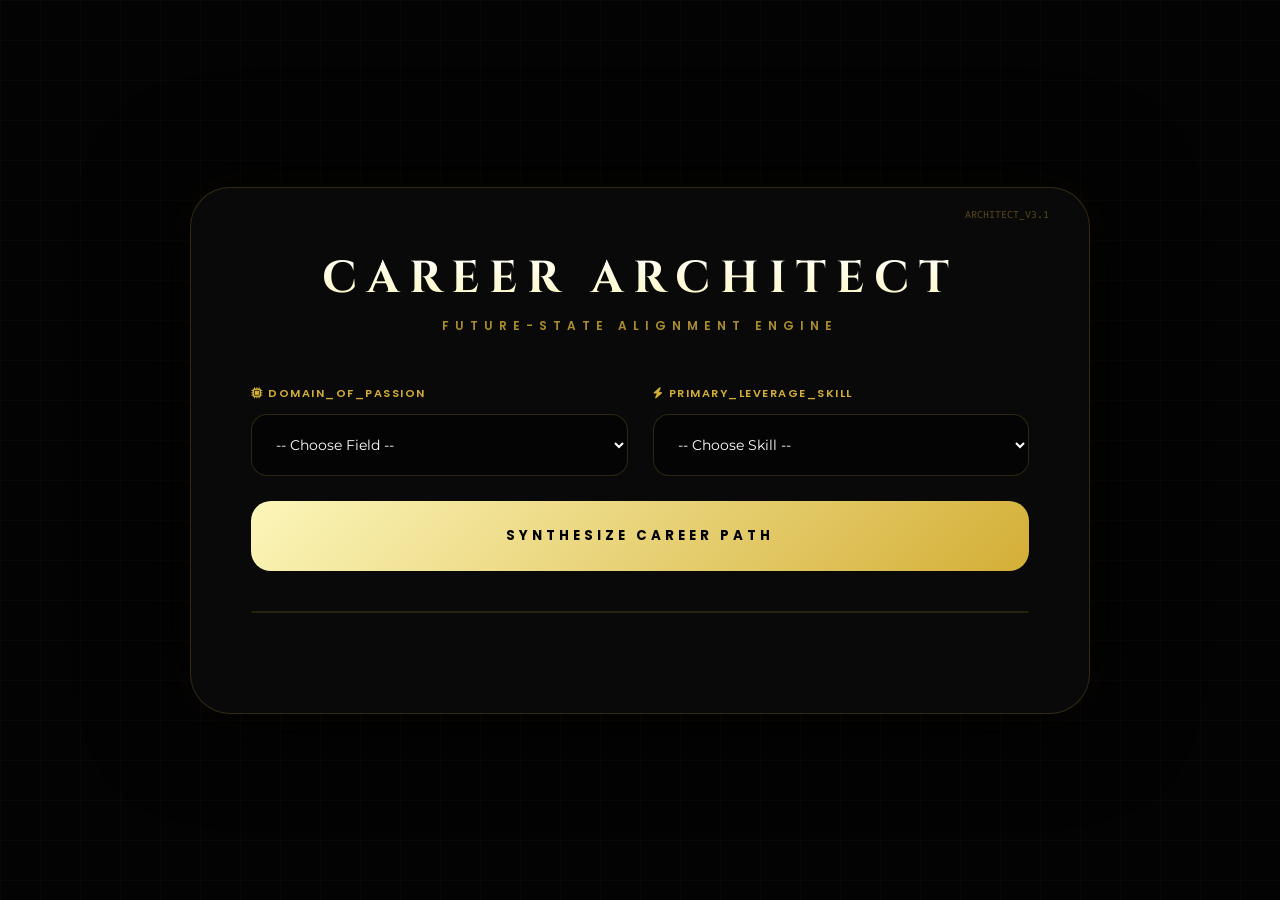
<file: templates/career.html>
<!DOCTYPE html>
<html lang="en">
<head>
<meta charset="UTF-8">
<meta name="viewport" content="width=device-width, initial-scale=1.0">

<title>Career Architect | Aether Sovereign</title>

<link href="https://fonts.googleapis.com/css2?family=Cinzel:wght@700&family=Montserrat:wght@300;400;600&family=Poppins:wght@400;600;700&family=Fira+Code:wght@400&display=swap" rel="stylesheet">

<link rel="stylesheet" href="https://cdnjs.cloudflare.com/ajax/libs/font-awesome/6.4.0/css/all.min.css">

<style>

:root{
--gold:#d4af37;
--gold-bright:#fcf6ba;
--bg-dark:#030303;
--glass:rgba(10,10,10,0.9);
--border:rgba(212,175,55,0.2);
--accent-cyan:#00f2ff;
}

*{margin:0;padding:0;box-sizing:border-box;}

body{
background:var(--bg-dark);
color:#fff;
font-family:'Montserrat',sans-serif;
display:flex;
justify-content:center;
align-items:center;
min-height:100vh;
padding:40px;

background-image:
linear-gradient(rgba(212,175,55,0.03) 1px,transparent 1px),
linear-gradient(90deg,rgba(212,175,55,0.03) 1px,transparent 1px);

background-size:40px 40px;
}

.container{
max-width:900px;
width:100%;
background:var(--glass);
backdrop-filter:blur(50px);
border-radius:40px;
padding:60px;
border:1px solid var(--border);
box-shadow:0 0 100px rgba(0,0,0,1),0 0 40px rgba(212,175,55,0.05);
position:relative;
overflow:hidden;
}

.container::before{
content:"ARCHITECT_V3.1";
position:absolute;
top:20px;
right:40px;
font-family:'Fira Code';
font-size:10px;
color:var(--gold);
opacity:0.4;
}

h2{
font-family:'Cinzel',serif;
font-size:2.8rem;
text-align:center;
background:linear-gradient(to bottom,#fff,var(--gold-bright));
-webkit-background-clip:text;
-webkit-text-fill-color:transparent;
letter-spacing:10px;
margin-bottom:8px;
text-transform:uppercase;
}

.subtitle{
text-align:center;
font-size:0.75rem;
color:var(--gold);
margin-bottom:50px;
text-transform:uppercase;
letter-spacing:6px;
font-family:'Poppins',sans-serif;
font-weight:600;
opacity:0.8;
}

.form-deck{
display:grid;
grid-template-columns:1fr 1fr;
gap:25px;
margin-bottom:40px;
}

.input-group{position:relative;}

label{
display:block;
font-family:'Poppins',sans-serif;
font-size:0.7rem;
color:var(--gold);
margin-bottom:12px;
letter-spacing:1.5px;
font-weight:600;
}

select,input[type="text"]{
width:100%;
padding:20px;
border-radius:16px;
border:1px solid var(--border);
background:rgba(0,0,0,0.5);
color:#fff;
font-size:14px;
outline:none;
transition:0.4s;
font-family:'Montserrat',sans-serif;
}

select:focus,input:focus{
border-color:var(--gold);
background:#000;
box-shadow:0 0 25px rgba(212,175,55,0.1);
}

.custom-input{
display:none;
margin-top:10px;
border-style:dashed;
}

.btn-architect{
grid-column:span 2;
padding:25px;
border-radius:20px;
border:none;
cursor:pointer;
font-family:'Poppins',sans-serif;
font-weight:700;
letter-spacing:4px;
color:#000;
background:linear-gradient(135deg,var(--gold-bright),var(--gold));
transition:0.5s;
text-transform:uppercase;
}

.btn-architect:hover{
transform:translateY(-5px);
box-shadow:0 20px 50px rgba(212,175,55,0.3);
}

.visual-context{
margin:20px 0 40px 0;
text-align:center;
opacity:0.7;
border-radius:20px;
overflow:hidden;
border:1px solid var(--border);
}

#careerResults{
display:none;
margin-top:50px;
border-top:1px solid var(--border);
padding-top:50px;
}

.matrix-grid{
display:grid;
grid-template-columns:1fr 1.5fr;
gap:40px;
margin-bottom:40px;
}

.stat-card{
background:rgba(255,255,255,0.02);
padding:25px;
border-radius:24px;
border:1px solid var(--border);
}

.stat-bar{margin-bottom:25px;}

.stat-meta{
display:flex;
justify-content:space-between;
font-size:10px;
font-family:'Poppins',sans-serif;
font-weight:700;
color:var(--gold);
margin-bottom:10px;
letter-spacing:1px;
}

.bar-bg{height:2px;background:rgba(255,255,255,0.05);}

.bar-fill{
height:100%;
background:var(--gold);
width:0%;
transition:width 1.5s ease-out;
box-shadow:0 0 10px var(--gold);
}

.roadmap-terminal{
background:#000;
border:1px solid var(--border);
border-radius:24px;
padding:35px;
font-family:'Montserrat',sans-serif;
font-size:14px;
line-height:1.8;
color:#ccc;
min-height:200px;
}

.terminal-line{
margin-bottom:15px;
display:flex;
gap:15px;
}

.terminal-bullet{
color:var(--gold);
font-family:'Fira Code';
}

.final-verdict{
text-align:center;
padding:50px;
border-radius:30px;
background:radial-gradient(circle at center,rgba(212,175,55,0.1),transparent);
border:1px solid var(--gold);
margin-top:40px;
}

.verdict-label{
font-family:'Poppins',sans-serif;
font-weight:600;
font-size:10px;
letter-spacing:5px;
color:var(--gold);
margin-bottom:20px;
display:block;
}

#finalPath{
font-family:'Cinzel',serif;
font-size:1.8rem;
color:#fff;
text-shadow:0 0 20px rgba(212,175,55,0.3);
}

.cursor{
display:inline-block;
width:10px;
height:18px;
background:var(--gold);
animation:blink 1s infinite;
margin-left:5px;
vertical-align:middle;
}

@keyframes blink{
50%{opacity:0;}
}

@media(max-width:768px){
.form-deck,.matrix-grid{grid-template-columns:1fr;}
.btn-architect{grid-column:span 1;}
}

</style>
</head>

<body>

<div class="container">

<h2>Career Architect</h2>
<p class="subtitle">Future-State Alignment Engine</p>

<form id="careerForm">

<div class="form-deck">

<div class="input-group">
<label><i class="fas fa-microchip"></i> DOMAIN_OF_PASSION</label>

<select id="interestSelect">

<option value="">-- Choose Field --</option>
<option value="Artificial Intelligence">Artificial Intelligence</option>
<option value="Cybersecurity">Cybersecurity</option>
<option value="Fintech">Fintech & DeFi</option>
<option value="Space Exploration">Aero-Space Engineering</option>
<option value="Bio-Hacking">Biotechnology</option>
<option value="Other">CUSTOM_ENTRY</option>

</select>

<input type="text" id="interestInput" class="custom-input" placeholder="Specify Domain...">

</div>

<div class="input-group">

<label><i class="fas fa-bolt"></i> PRIMARY_LEVERAGE_SKILL</label>

<select id="skillsSelect">

<option value="">-- Choose Skill --</option>
<option value="Software Architecture">Software Architecture</option>
<option value="Strategic Leadership">Strategic Leadership</option>
<option value="Creative Design">Creative Design</option>
<option value="Data Sovereignty">Data Science</option>
<option value="Operational Scaling">Operational Scaling</option>
<option value="Other">CUSTOM_ENTRY</option>

</select>

<input type="text" id="skillsInput" class="custom-input" placeholder="Specify Expertise...">

</div>

<button type="submit" class="btn-architect">
Synthesize Career Path
</button>

</div>
</form>

<div class="visual-context"></div>

<div id="careerResults">

<div class="matrix-grid">

<div class="stat-card">

<div class="stat-bar">
<div class="stat-meta"><span>MARKET_DEMAND</span><span id="p1">0%</span></div>
<div class="bar-bg"><div id="b1" class="bar-fill"></div></div>
</div>

<div class="stat-bar">
<div class="stat-meta"><span>SCALABILITY</span><span id="p2">0%</span></div>
<div class="bar-bg"><div id="b2" class="bar-fill"></div></div>
</div>

<div class="stat-bar">
<div class="stat-meta"><span>REDUNDANCY_RISK</span><span id="p3">0%</span></div>
<div class="bar-bg"><div id="b3" class="bar-fill"></div></div>
</div>

</div>

<div id="roadmapBox" class="roadmap-terminal"></div>

</div>

<div class="final-verdict">

<span class="verdict-label">THE_SYNTHESIZED_DESTINY</span>

<div id="finalPath"></div>

</div>

</div>

</div>

<script>

const form=document.getElementById("careerForm");
const results=document.getElementById("careerResults");
const roadmap=document.getElementById("roadmapBox");
const finalPath=document.getElementById("finalPath");

function setupDropdown(selectId,inputId){

const select=document.getElementById(selectId);
const input=document.getElementById(inputId);

select.addEventListener("change",()=>{

if(select.value==="Other"){
input.style.display="block";
input.focus();
}

else{
input.style.display="none";
input.value="";
}

});

}

setupDropdown("interestSelect","interestInput");
setupDropdown("skillsSelect","skillsInput");

function getValue(selectId,inputId){

const sel=document.getElementById(selectId);
const inp=document.getElementById(inputId);

return sel.value==="Other"?inp.value.trim():sel.value;

}

form.addEventListener("submit",async(e)=>{

e.preventDefault();

const interest=getValue("interestSelect","interestInput");
const skills=getValue("skillsSelect","skillsInput");

if(!interest||!skills)return;

results.style.display="block";
roadmap.innerHTML="";
finalPath.innerHTML="";

animateStat('b1','p1',92);
animateStat('b2','p2',88);
animateStat('b3','p3',12);

try{

const response=await fetch("/career_api",{

method:"POST",

headers:{
"Content-Type":"application/json"
},

body:JSON.stringify({
interest:interest,
skills:skills
})

});

const data=await response.json();

const aiText=data.reply||"⚠️ AI failed.";

const lines=aiText.split("\n");

for(let line of lines){

if(line.trim()!==""){
await typeTerminal(line,roadmap);
}

}

finalPath.innerHTML=
`🚀 ${interest} Specialist <span class="cursor"></span>`;

}

catch(error){

await typeTerminal("⚠️ AI engine failed.",roadmap);

}

});

function animateStat(barId,textId,target){

document.getElementById(barId).style.width=target+"%";

let curr=0;

const interval=setInterval(()=>{

if(curr>=target)clearInterval(interval);

document.getElementById(textId).innerText=curr+"%";

curr++;

},20);

}

function typeTerminal(text,container){

return new Promise(resolve=>{

const line=document.createElement("div");

line.className="terminal-line";

line.innerHTML=
`<span class="terminal-bullet">◈</span>
<span class="line-text"></span>`;

container.appendChild(line);

const textSpan=line.querySelector(".line-text");

let i=0;

const interval=setInterval(()=>{

textSpan.textContent+=text[i];

i++;

if(i>=text.length){
clearInterval(interval);
resolve();
}

},15);

});

}

</script>

</body>
</html>
</file>
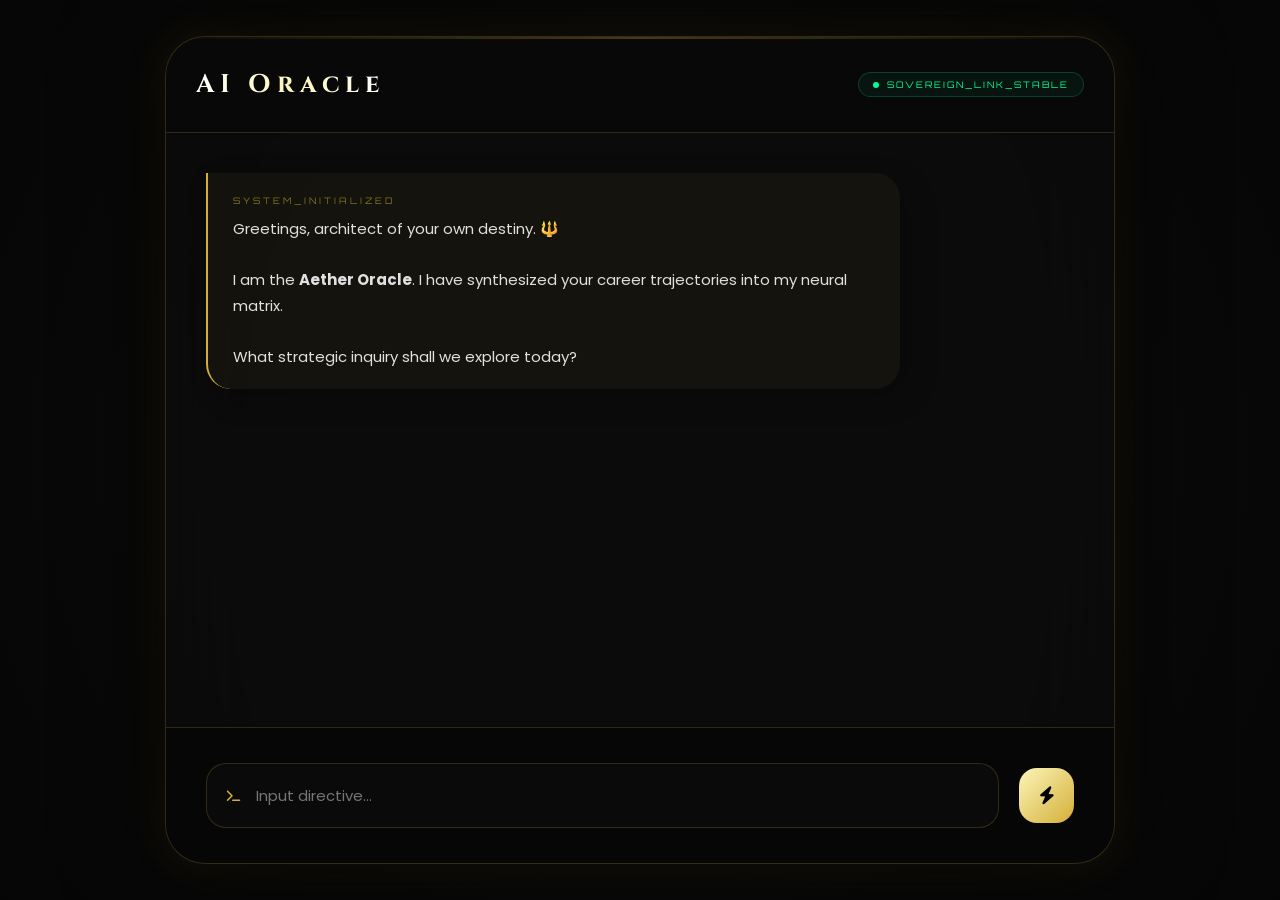
<file: templates/chatbot.html>
<!DOCTYPE html>
<html lang="en">
<head>
<meta charset="UTF-8">
<meta name="viewport" content="width=device-width, initial-scale=1.0">
<title>AI Oracle | Aether Sovereign</title>
<link href="https://fonts.googleapis.com/css2?family=Cinzel:wght@700&family=Poppins:wght@300;400;600&family=Orbitron:wght@400;700&family=Fira+Code:wght@400&display=swap" rel="stylesheet">
<link rel="stylesheet" href="https://cdnjs.cloudflare.com/ajax/libs/font-awesome/6.4.0/css/all.min.css">
<style>
:root {
    --gold: #d4af37;
    --gold-bright: #fcf6ba;
    --bg-dark: #050505;
    --glass: rgba(12, 12, 12, 0.9);
    --border: rgba(212, 175, 55, 0.2);
    --ai-bubble: rgba(212, 175, 55, 0.05);
    --user-bubble: rgba(255, 255, 255, 0.03);
    --accent-glow: rgba(212, 175, 55, 0.15);
}
* { margin: 0; padding: 0; box-sizing: border-box; }
body {
    background: var(--bg-dark);
    color: #fff;
    font-family: 'Poppins', sans-serif;
    display: flex;
    justify-content: center;
    align-items: center;
    height: 100vh;
    overflow: hidden;
    background-image: 
        radial-gradient(circle at 50% 50%, #111 0%, #050505 100%),
        linear-gradient(rgba(212, 175, 55, 0.01) 1px, transparent 1px),
        linear-gradient(90deg, rgba(212, 175, 55, 0.01) 1px, transparent 1px);
    background-size: 100% 100%, 40px 40px, 40px 40px;
}
.container {
    width: 100%;
    max-width: 950px;
    height: 92vh;
    background: var(--glass);
    backdrop-filter: blur(50px);
    border-radius: 40px;
    border: 1px solid var(--border);
    display: flex;
    flex-direction: column;
    box-shadow: 0 0 100px rgba(0,0,0,1), 0 0 40px var(--accent-glow);
    position: relative;
    overflow: hidden;
}
.container::after {
    content: "";
    position: absolute;
    top: 0; left: 0; right: 0;
    height: 2px;
    background: linear-gradient(90deg, transparent, var(--gold), transparent);
    opacity: 0.3;
    animation: scanLine 8s linear infinite;
    z-index: 10;
    pointer-events: none;
}
@keyframes scanLine {
    0% { top: 0; }
    100% { top: 100%; }
}
header {
    padding: 30px;
    border-bottom: 1px solid var(--border);
    background: rgba(0,0,0,0.2);
    display: flex;
    justify-content: space-between;
    align-items: center;
}
.oracle-brand h2 {
    font-family: 'Cinzel', serif;
    font-size: 1.6rem;
    letter-spacing: 6px;
    background: linear-gradient(to right, #fff, var(--gold-bright), #fff);
    -webkit-background-clip: text;
    -webkit-text-fill-color: transparent;
}
.status-pill {
    background: rgba(0, 255, 150, 0.05);
    border: 1px solid rgba(0, 255, 150, 0.2);
    padding: 6px 14px;
    border-radius: 50px;
    font-family: 'Orbitron', sans-serif;
    font-size: 9px;
    letter-spacing: 2px;
    color: #00ff96;
    display: flex;
    align-items: center;
    gap: 8px;
}
.pulse {
    width: 6px; height: 6px; background: #00ff96; border-radius: 50%;
    animation: blink 1.5s infinite;
}
@keyframes blink { 0%, 100% { opacity: 1; } 50% { opacity: 0.3; } }
#chat-box {
    flex: 1;
    padding: 40px;
    overflow-y: auto;
    display: flex;
    flex-direction: column;
    gap: 25px;
    scrollbar-width: none;
}
#chat-box::-webkit-scrollbar { display: none; }
.msg {
    max-width: 80%;
    padding: 20px 25px;
    font-size: 15px;
    line-height: 1.7;
    position: relative;
    transition: 0.3s ease;
}
.ai-msg {
    align-self: flex-start;
    background: var(--ai-bubble);
    color: #e0e0e0;
    border-radius: 0 25px 25px 25px;
    border-left: 2px solid var(--gold);
    box-shadow: 10px 10px 30px rgba(0,0,0,0.2);
}
.user-msg {
    align-self: flex-end;
    background: var(--user-bubble);
    color: var(--gold-bright);
    border-radius: 25px 25px 0 25px;
    border: 1px solid rgba(255,255,255,0.05);
    font-weight: 300;
}
.ai-label {
    font-family: 'Orbitron', sans-serif;
    font-size: 9px;
    color: var(--gold);
    letter-spacing: 3px;
    margin-bottom: 8px;
    display: block;
    opacity: 0.6;
}
.input-area {
    padding: 35px 40px;
    background: rgba(0,0,0,0.4);
    border-top: 1px solid var(--border);
    display: flex;
    gap: 20px;
    align-items: center;
}
.input-wrapper {
    flex: 1;
    background: rgba(255,255,255,0.02);
    border: 1px solid var(--border);
    border-radius: 20px;
    padding: 5px 20px;
    display: flex;
    align-items: center;
    transition: 0.4s;
}
.input-wrapper:focus-within {
    border-color: var(--gold);
    box-shadow: 0 0 25px rgba(212, 175, 55, 0.15);
    background: rgba(255,255,255,0.04);
}
#message {
    width: 100%;
    padding: 15px 0;
    background: transparent;
    border: none;
    color: #fff;
    font-size: 15px;
    outline: none;
    font-family: 'Poppins', sans-serif;
}
.send-btn {
    width: 55px; height: 55px;
    border-radius: 18px;
    border: none;
    background: linear-gradient(135deg, var(--gold-bright), var(--gold));
    color: #000;
    font-size: 18px;
    cursor: pointer;
    transition: 0.4s cubic-bezier(0.175, 0.885, 0.32, 1.275);
    display: flex; align-items: center; justify-content: center;
}
.send-btn:hover {
    transform: translateY(-5px) rotate(5deg);
    box-shadow: 0 15px 30px rgba(212, 175, 55, 0.3);
}
.thinking-dots { display: flex; gap: 5px; padding: 10px; }
.dot {
    width: 6px; height: 6px; background: var(--gold);
    border-radius: 50%; opacity: 0.4;
    animation: dotFlow 1.4s infinite;
}
.dot:nth-child(2) { animation-delay: 0.2s; }
.dot:nth-child(3) { animation-delay: 0.4s; }
@keyframes dotFlow {
    0%, 100% { transform: translateY(0); opacity: 0.4; }
    50% { transform: translateY(-5px); opacity: 1; }
}
</style>
</head>
<body>

<div class="container">
    <header>
        <div class="oracle-brand">
            <h2>AI Oracle</h2>
        </div>
        <div class="status-pill">
            <div class="pulse"></div>
            SOVEREIGN_LINK_STABLE
        </div>
    </header>

    <div id="chat-box">
        <div class="msg ai-msg">
            <span class="ai-label">SYSTEM_INITIALIZED</span>
            Greetings, architect of your own destiny. 🔱<br><br>
            I am the <b>Aether Oracle</b>. I have synthesized your career trajectories into my neural matrix. <br><br>
            What strategic inquiry shall we explore today?
        </div>
    </div>

    <div class="input-area">
        <div class="input-wrapper">
            <i class="fas fa-terminal" style="color: var(--gold); font-size: 12px; margin-right: 15px;"></i>
            <input type="text" id="message" placeholder="Input directive..." autocomplete="off">
        </div>
        <button class="send-btn" onclick="sendMessage()">
            <i class="fas fa-bolt"></i>
        </button>
    </div>
</div>

<script>
const inputField = document.getElementById("message");
const chat = document.getElementById("chat-box");

inputField.addEventListener("keypress", (e) => {
    if(e.key === "Enter") sendMessage();
});

async function sendMessage(){
    const message = inputField.value.trim();
    if(!message) return;

    // Append User Message
    const userDiv = document.createElement("div");
    userDiv.className = "msg user-msg";
    userDiv.textContent = message;
    chat.appendChild(userDiv);
    inputField.value = "";
    scrollToBottom();

    // Append AI Thinking
    const aiDiv = document.createElement("div");
    aiDiv.className = "msg ai-msg";
    aiDiv.innerHTML = `
        <span class="ai-label">NEURAL_PROCESSING</span>
        <div class="thinking-dots" id="loading">
            <div class="dot"></div><div class="dot"></div><div class="dot"></div>
        </div>`;
    chat.appendChild(aiDiv);
    scrollToBottom();

    // Call backend API
    try {
        const response = await fetch("/chatbot_api", {
            method: "POST",
            headers: {"Content-Type": "application/json"},
            body: JSON.stringify({message})
        });
        const data = await response.json();
        const reply = data.reply;

        // Remove thinking dots
        const loading = aiDiv.querySelector("#loading");
        if(loading) loading.remove();

        // Add AI label
        const label = document.createElement("span");
        label.className = "ai-label";
        label.innerText = "ORACLE_RESPONSE";
        aiDiv.appendChild(label);

        // Type AI message
        typeMessage(reply, aiDiv);
    } catch(err) {
        console.error(err);
        aiDiv.textContent = "⚠️ Error connecting to AI.";
    }
}

function typeMessage(text, element){
    let i = 0;
    const speed = 15;
    function typing(){
        if(i < text.length){
            if(text.charAt(i) === "\n") element.innerHTML += "<br>";
            else element.innerHTML += text.charAt(i);
            i++;
            setTimeout(typing, speed);
            if(i % 3 === 0) scrollToBottom();
        }
    }
    typing();
}

function scrollToBottom() {
    chat.scrollTo({top: chat.scrollHeight, behavior: 'smooth'});
}
</script>

</body>
</html>
</file>
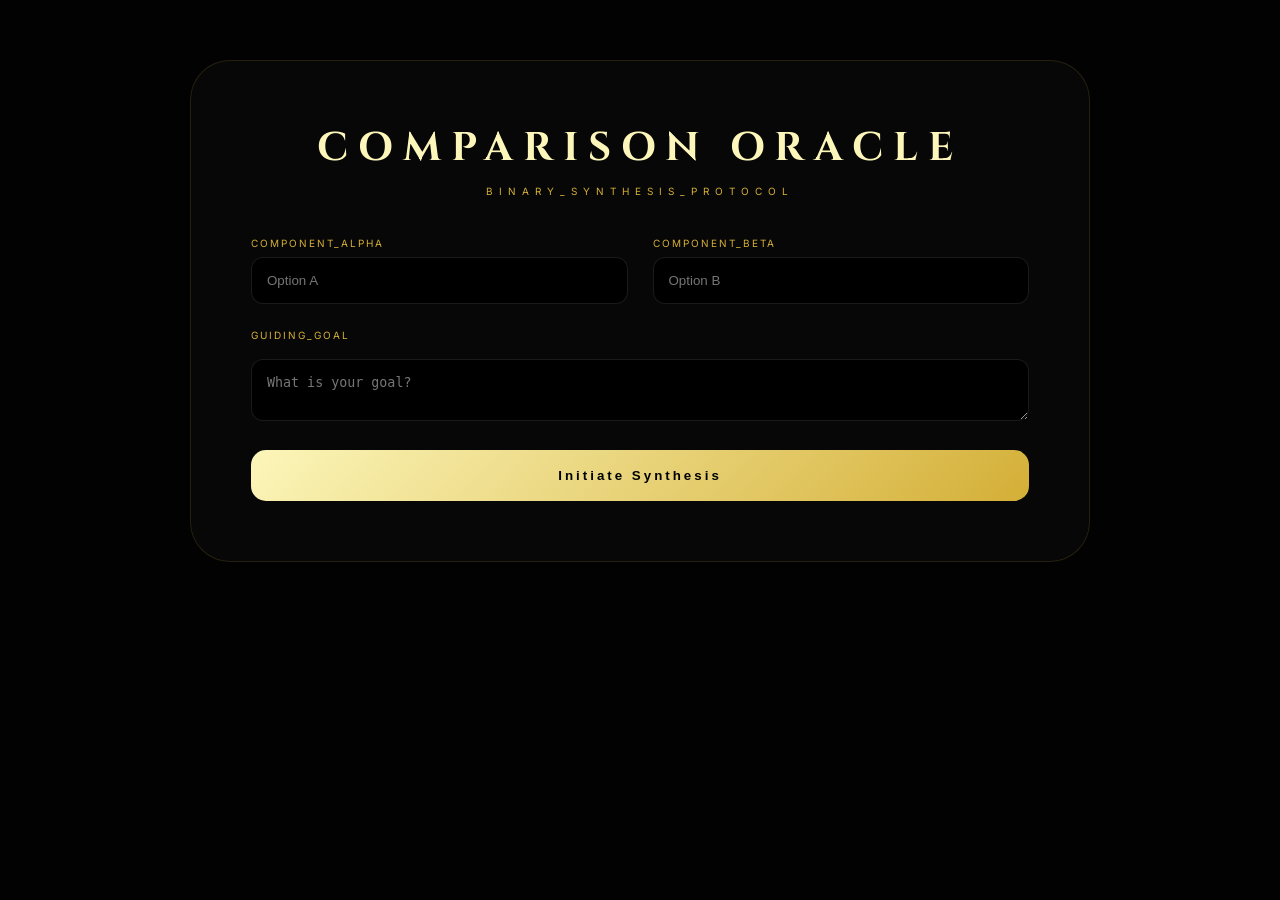
<file: templates/comparison.html>
<!DOCTYPE html>
<html lang="en">
<head>
<meta charset="UTF-8">
<meta name="viewport" content="width=device-width, initial-scale=1.0">
<title>Comparison Oracle | Aether Sovereign</title>

<link href="https://fonts.googleapis.com/css2?family=Cinzel:wght@700&family=Inter:wght@300;400;600;700&display=swap" rel="stylesheet">
<link rel="stylesheet" href="https://cdnjs.cloudflare.com/ajax/libs/font-awesome/6.4.0/css/all.min.css">

<style>

:root{
--gold:#d4af37;
--gold-bright:#fcf6ba;
--bg-dark:#020202;
--glass:rgba(8,8,8,0.95);
--border:rgba(212,175,55,0.15);
}

*{
margin:0;
padding:0;
box-sizing:border-box;
}

body{
background:var(--bg-dark);
color:#fff;
font-family:'Inter',sans-serif;
min-height:100vh;
padding:60px 20px;
}

.container{
max-width:900px;
margin:auto;
background:var(--glass);
border:1px solid var(--border);
border-radius:40px;
padding:60px;
}

h2{
font-family:'Cinzel',serif;
font-size:2.5rem;
text-align:center;
letter-spacing:10px;
color:var(--gold-bright);
margin-bottom:10px;
text-transform:uppercase;
}

.tagline{
text-align:center;
font-size:10px;
letter-spacing:6px;
color:var(--gold);
margin-bottom:40px;
}

.input-grid{
display:grid;
grid-template-columns:1fr 1fr;
gap:25px;
margin-bottom:25px;
}

label{
font-size:10px;
color:var(--gold);
letter-spacing:2px;
margin-bottom:8px;
display:block;
}

input,textarea{
width:100%;
padding:15px;
border-radius:12px;
border:1px solid rgba(255,255,255,0.1);
background:#000;
color:#fff;
}

textarea{
margin-top:10px;
}

.btn-oracle{
margin-top:25px;
width:100%;
padding:18px;
border:none;
border-radius:15px;
background:linear-gradient(135deg,var(--gold-bright),var(--gold));
font-weight:bold;
letter-spacing:3px;
cursor:pointer;
}
#verdictText{
white-space: pre-line;
text-align: left;
line-height: 1.9;
font-size: 16px;
font-family: 'Inter', sans-serif;
padding: 25px;
background: rgba(255,255,255,0.03);
border-radius: 15px;
border: 1px solid rgba(212,175,55,0.2);
}
#verdictText::after{
content:"|";
animation:blink 1s infinite;
margin-left:3px;
}

@keyframes blink{
0%{opacity:1}
50%{opacity:0}
100%{opacity:1}
}

.loader{
display:none;
text-align:center;
margin-top:40px;
}

.loader i{
font-size:35px;
color:var(--gold);
animation:spin 2s linear infinite;
}

@keyframes spin{
100%{transform:rotate(360deg);}
}

#resultZone{
display:none;
margin-top:50px;
}

.verdict-box{
border:1px solid var(--gold);
padding:40px;
border-radius:30px;
text-align:center;
}

.final-label{
color:var(--gold);
font-size:10px;
letter-spacing:5px;
display:block;
margin-bottom:20px;
}

#verdictText{
line-height:1.8;
font-size:16px;
}

</style>
</head>

<body>

<div class="container">

<h2>Comparison Oracle</h2>
<p class="tagline">BINARY_SYNTHESIS_PROTOCOL</p>

<div class="input-grid">

<div>
<label>COMPONENT_ALPHA</label>
<input id="option1" placeholder="Option A">
</div>

<div>
<label>COMPONENT_BETA</label>
<input id="option2" placeholder="Option B">
</div>

</div>

<label>GUIDING_GOAL</label>
<textarea id="myWish" rows="2" placeholder="What is your goal?"></textarea>

<button class="btn-oracle" onclick="runOracle()">Initiate Synthesis</button>

<div class="loader" id="loader">
<i class="fas fa-circle-notch"></i>
<p style="margin-top:10px;color:var(--gold);font-size:12px;">Analyzing...</p>
</div>

<div id="resultZone">

<div class="verdict-box">

<span class="final-label">AI ANALYSIS</span>

<div id="verdictText"></div>

</div>

</div>

</div>


<script>

async function runOracle(){

const btn = document.querySelector('.btn-oracle')
const loader = document.getElementById('loader')
const result = document.getElementById('resultZone')

const o1 = document.getElementById('option1').value.trim()
const o2 = document.getElementById('option2').value.trim()
const goal = document.getElementById('myWish').value.trim()

loader.style.display="block"
result.style.display="none"
btn.disabled=true

try{

const res = await fetch("/compare_api",{
method:"POST",
headers:{
"Content-Type":"application/json"
},
body:JSON.stringify({
option1:o1,
option2:o2,
goal:goal
})
})

const data = await res.json()

loader.style.display="none"
result.style.display="block"
btn.disabled=false

typeAIResult(data.reply)

}catch(err){

loader.style.display="none"
btn.disabled=false
document.getElementById("verdictText").innerHTML="⚠️ AI engine failed."

}

}



function typeAIResult(text){

const box = document.getElementById("verdictText")

// format text first
text = text
.replace(/🅰️/g,"\n🅰️ Option A\n")
.replace(/🅱️/g,"\n🅱️ Option B\n")
.replace(/🎯/g,"\n\n🎯 Final Suggestion\n")

box.innerHTML = ""

let i = 0
let speed = 18

function typing(){

if(i < text.length){

box.innerHTML += text.charAt(i)
i++
setTimeout(typing, speed)

}

}

typing()

}

</script>
</file>
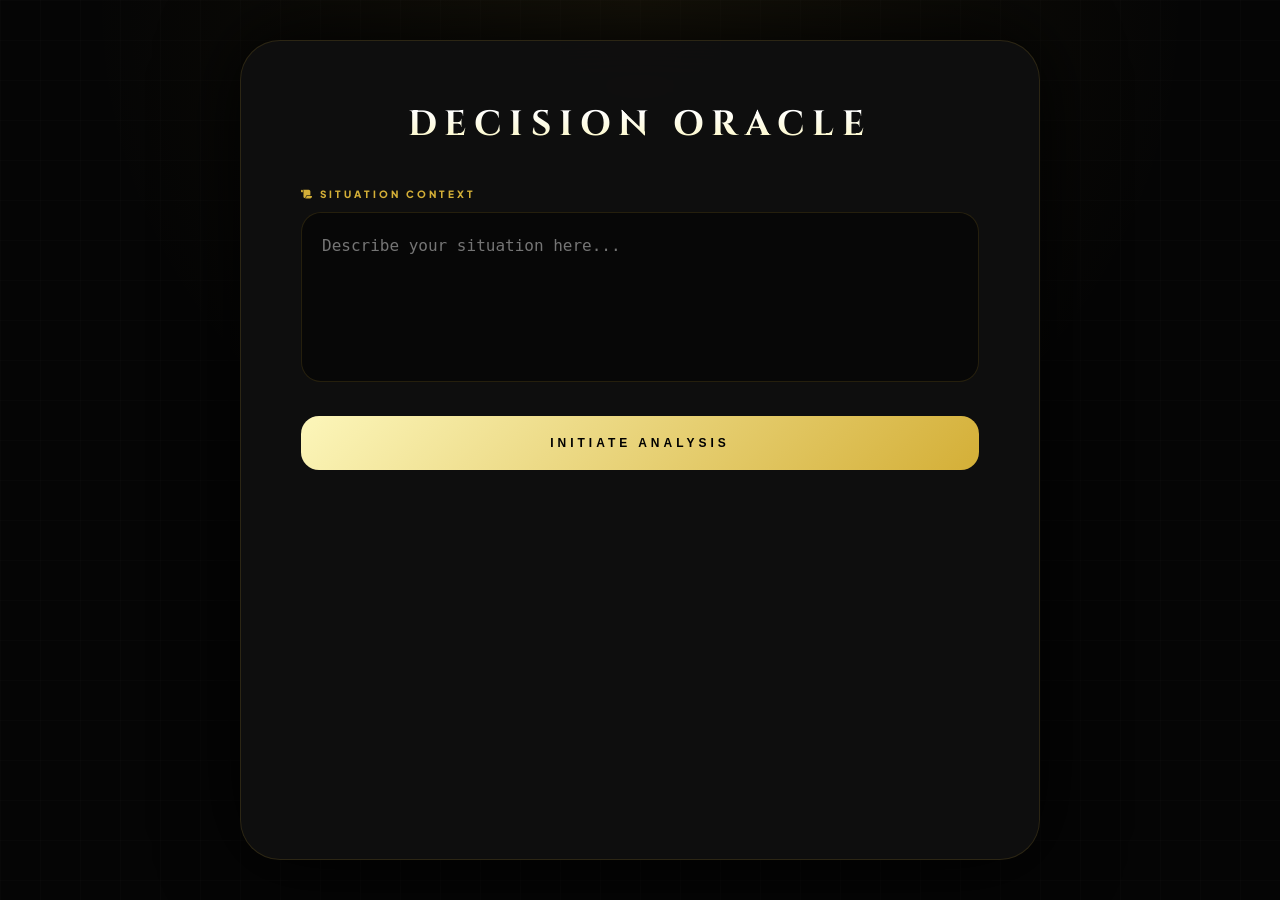
<file: templates/decision.html>
<!DOCTYPE html>
<html lang="en">
<head>
<meta charset="UTF-8">
<meta name="viewport" content="width=device-width, initial-scale=1.0">
<title>Decision Oracle | Aether Sovereign</title>
<link href="https://fonts.googleapis.com/css2?family=Cinzel:wght@700;900&family=Plus+Jakarta+Sans:wght@300;400;600;800&family=JetBrains+Mono:wght@400&display=swap" rel="stylesheet">
<link rel="stylesheet" href="https://cdnjs.cloudflare.com/ajax/libs/font-awesome/6.4.0/css/all.min.css">
<style>
:root {
    --gold: #d4af37;
    --gold-bright: #fcf6ba;
    --gold-glow: rgba(212, 175, 55, 0.3);
    --bg-dark: #050505;
    --glass: rgba(15, 15, 15, 0.95);
    --border: rgba(212, 175, 55, 0.15);
    --point-bg: rgba(255,255,255,0.05);
    --insight-color: #dcdcdc;
    --emoji-color: #fcf6ba;
}
* { margin:0; padding:0; box-sizing: border-box; }

body {
    background: var(--bg-dark);
    background-image: 
        radial-gradient(circle at 50% 0%, rgba(212, 175, 55, 0.08), transparent 50%),
        linear-gradient(rgba(255, 255, 255, 0.01) 1px, transparent 1px),
        linear-gradient(90deg, rgba(255, 255, 255, 0.01) 1px, transparent 1px);
    background-size: 100% 100%, 40px 40px, 40px 40px;
    color: #fff;
    font-family: 'Plus Jakarta Sans', sans-serif;
    min-height: 100vh;
    padding: 40px 20px;
    display: flex;
    justify-content: center;
}

.container {
    width: 100%;
    max-width: 800px;
    background: var(--glass);
    backdrop-filter: blur(20px);
    border: 1px solid var(--border);
    border-radius: 40px;
    padding: 60px;
    box-shadow: 0 0 80px rgba(0,0,0,1);
}

h1 {
    font-family: 'Cinzel', serif;
    font-size: 2.2rem;
    text-align: center;
    background: linear-gradient(to bottom, #fff 20%, var(--gold-bright));
    -webkit-background-clip: text;
    -webkit-text-fill-color: transparent;
    letter-spacing: 8px;
    margin-bottom: 40px;
    text-transform: uppercase;
}

.input-group { margin-bottom: 30px; }

label {
    font-weight: 800;
    font-size: 10px;
    color: var(--gold);
    letter-spacing: 3px;
    text-transform: uppercase;
    margin-bottom: 12px;
    display: block;
}

textarea {
    width: 100%;
    background: rgba(0,0,0,0.5);
    border: 1px solid var(--border);
    border-radius: 20px;
    padding: 20px;
    color: #fff;
    font-size: 16px;
    line-height: 1.6;
    resize: none;
    outline: none;
    transition: 0.3s;
}

textarea:focus {
    border-color: var(--gold);
    box-shadow: 0 0 20px var(--gold-glow);
}

.btn-resolve {
    width: 100%;
    padding: 20px;
    border: none;
    border-radius: 18px;
    background: linear-gradient(135deg, var(--gold-bright), var(--gold));
    color: #000;
    font-weight: 800;
    font-size: 12px;
    letter-spacing: 4px;
    text-transform: uppercase;
    cursor: pointer;
    transition: 0.4s cubic-bezier(0.175, 0.885, 0.32, 1.275);
    margin-bottom: 40px;
}

.btn-resolve:hover {
    transform: translateY(-4px);
    box-shadow: 0 15px 30px var(--gold-glow);
}

#loader {
    display: none;
    text-align: center;
    padding: 20px;
    color: var(--gold);
    font-weight: 600;
    letter-spacing: 2px;
}

.results-window {
    border-top: 1px solid var(--border);
    padding-top: 40px;
    display: none;
}

.analysis-section {
    display: flex;
    flex-direction: column;
    gap: 15px;
    margin-bottom: 30px;
}

.analysis-point {
    display: flex;
    align-items: flex-start;
    gap: 10px;
    background: var(--point-bg);
    padding: 15px 20px;
    border-radius: 15px;
    line-height: 1.5;
    color: var(--insight-color);
    font-size: 15px;
    min-height: 35px;
}

.analysis-point i {
    color: var(--emoji-color);
    flex-shrink: 0;
}

.decision-header {
    font-family: 'Cinzel';
    color: var(--gold-bright);
    font-size: 14px;
    letter-spacing: 4px;
    margin-bottom: 20px;
    display: flex;
    align-items: center;
    gap: 15px;
}

#verdictText {
    font-size: 1.2rem;
    font-weight: 700;
    color: #fff;
    line-height: 1.6;
    min-height: 60px;
    background: var(--point-bg);
    padding: 20px;
    border-radius: 20px;
    overflow-wrap: break-word;
    white-space: pre-wrap;
}

.typing {
    border-right: 2px solid var(--gold);
    animation: blink 0.7s infinite;
}

@keyframes blink { 50% { border-color: transparent; } }

@media (max-width: 600px) {
    .container { padding: 30px; }
    h1 { font-size: 1.5rem; letter-spacing: 4px; }
}
</style>
</head>
<body>

<div class="container">
    <h1>Decision Oracle</h1>

    <div class="input-group">
        <label><i class="fas fa-scroll"></i> SITUATION CONTEXT</label>
        <textarea id="situation" rows="5" placeholder="Describe your situation here..."></textarea>
    </div>

    <button class="btn-resolve" onclick="runDecision()">Initiate Analysis</button>

    <div id="loader">
        <i class="fas fa-circle-notch fa-spin"></i> &nbsp; THINKING...
    </div>

    <div id="resultsWindow" class="results-window">
        <label><i class="fas fa-brain"></i> INSIGHTS</label>
        <div class="analysis-section" id="analysis"></div>

        <div class="decision-header">
            <i class="fas fa-crown"></i> FINAL DECISION
        </div>
        <div id="verdictText"></div>
    </div>
</div>

<script>
async function runDecision() {
    const situation = document.getElementById("situation").value.trim();
    const loader = document.getElementById("loader");
    const resultsWindow = document.getElementById("resultsWindow");
    const analysis = document.getElementById("analysis");
    const verdictText = document.getElementById("verdictText");
    const btn = document.querySelector(".btn-resolve");

    if (!situation) { alert("Please enter your situation."); return; }

    loader.style.display = "block";
    resultsWindow.style.display = "none";
    analysis.innerHTML = "";
    verdictText.innerHTML = "";
    btn.disabled = true;
    btn.style.opacity = "0.5";

    try {
        const response = await fetch("/decision_api", {
            method: "POST",
            headers: { "Content-Type": "application/json" },
            body: JSON.stringify({ situation })
        });
        const data = await response.json();
        loader.style.display = "none";
        resultsWindow.style.display = "block";

        let text = data.reply;
        let lines = text.split("\n").filter(l => l.trim() !== "");
        let reasoning = [];
        let finalDecision = "";

        lines.forEach(line => {
            if (/decision[:]?/i.test(line)) {
                finalDecision = line.replace(/decision[:]?/i, "").trim();
            } else if (line.trim() !== "") {
                reasoning.push(line.trim());
            }
        });

        const emojis = ["💡", "⚡", "👍", "✅", "🔹"];
        // Insights typing
        for (let i = 0; i < reasoning.length; i++) {
            const div = document.createElement("div");
            div.classList.add("analysis-point");
            div.innerHTML = `<i>${emojis[i % emojis.length]}</i> <span></span>`;
            analysis.appendChild(div);
            await typeLine(reasoning[i], div.querySelector("span"));
        }

        // Final decision typing with bold
        verdictText.innerHTML = "";
        await typeLine(finalDecision, verdictText, true);

    } catch (err) {
        console.error(err);
        loader.style.display = "none";
        resultsWindow.style.display = "block";
        analysis.innerHTML = "<div style='color:#ff4d4d'>❌ Unable to reach Oracle. Try again.</div>";
    } finally {
        btn.disabled = false;
        btn.style.opacity = "1";
    }
}

async function typeLine(text, el, slow=false) {
    return new Promise(resolve => {
        let i = 0;
        const interval = setInterval(() => {
            if (i < text.length) {
                el.innerHTML += text.charAt(i);
                i++;
            } else {
                clearInterval(interval);
                resolve();
            }
        }, slow ? 35 : 15);
    });
}
</script>

</body>
</html>
</file>
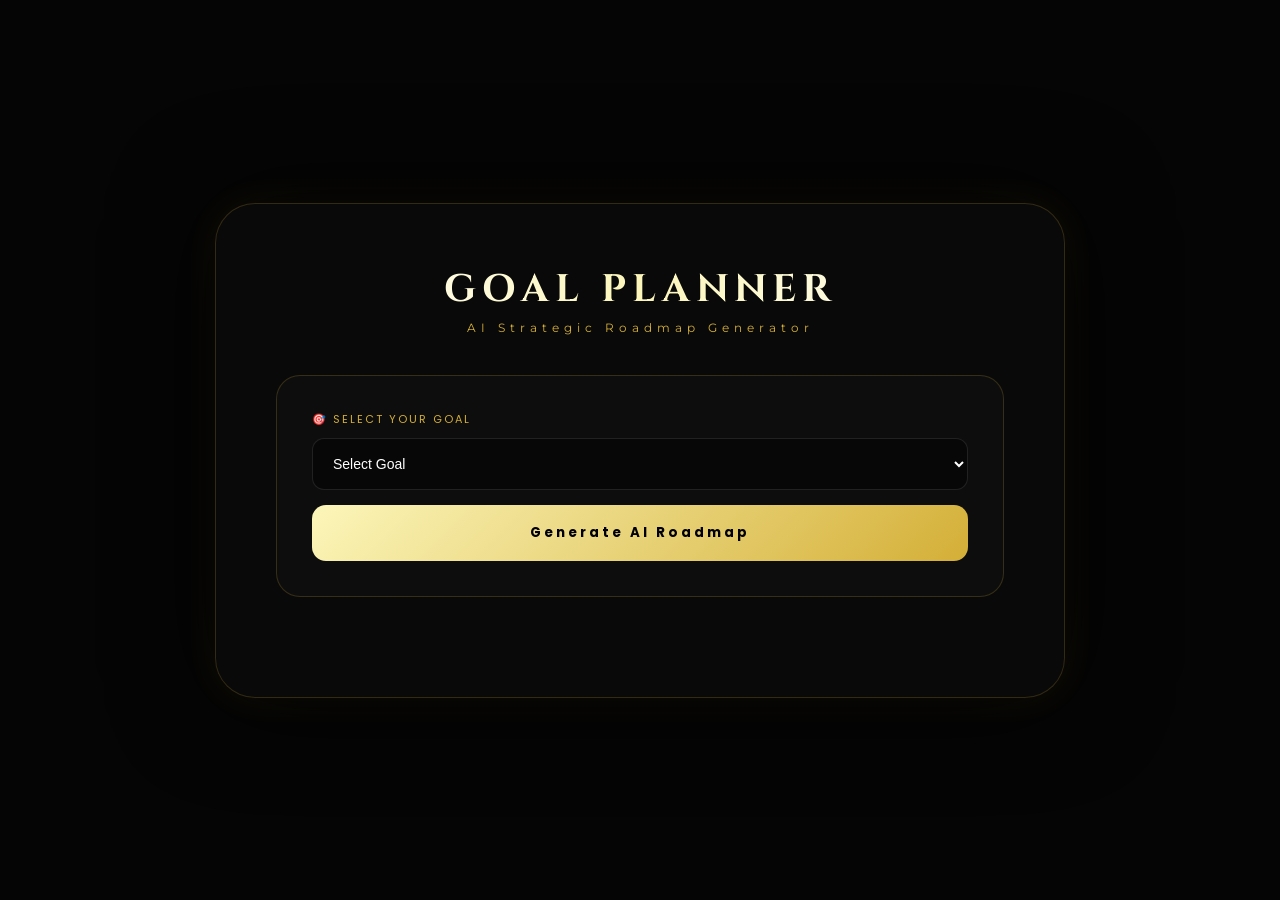
<file: templates/goalplanner.html>
<!DOCTYPE html>
<html lang="en">
<head>
<meta charset="UTF-8">
<meta name="viewport" content="width=device-width, initial-scale=1.0">

<title>Goal Planner | Aether Sovereign</title>

<link href="https://fonts.googleapis.com/css2?family=Cinzel:wght@700&family=Plus+Jakarta+Sans:wght@300;400;600&family=Montserrat:wght@300;400;600&family=Poppins:wght@400;600;700&family=Fira+Code:wght@400&display=swap" rel="stylesheet">

<link rel="stylesheet" href="https://cdnjs.cloudflare.com/ajax/libs/font-awesome/6.4.0/css/all.min.css">

<style>

:root{
--gold:#d4af37;
--gold-bright:#fcf6ba;
--bg-dark:#050505;
--glass-deep:rgba(10,10,10,0.9);
--border:rgba(212,175,55,0.2);
--accent-glow:rgba(212,175,55,0.1);
}

*{
margin:0;
padding:0;
box-sizing:border-box;
}

body{
background:var(--bg-dark);
color:#fff;
font-family:'Montserrat',sans-serif;
display:flex;
justify-content:center;
align-items:center;
min-height:100vh;
padding:40px;
}

.container{
max-width:850px;
width:100%;
background:var(--glass-deep);
backdrop-filter:blur(40px);
border:1px solid var(--border);
border-radius:40px;
padding:60px;
box-shadow:0 0 100px rgba(0,0,0,1),0 0 40px var(--accent-glow);
}

h2{
font-family:'Cinzel',serif;
font-size:2.4rem;
text-align:center;
background:linear-gradient(to right,#fff,var(--gold-bright),#fff);
-webkit-background-clip:text;
-webkit-text-fill-color:transparent;
letter-spacing:6px;
margin-bottom:5px;
text-transform:uppercase;
}

.subtitle{
text-align:center;
font-size:12px;
color:var(--gold);
margin-bottom:40px;
letter-spacing:5px;
}

.input-deck{
background:rgba(255,255,255,0.02);
padding:35px;
border-radius:24px;
border:1px solid var(--border);
margin-bottom:40px;
}

label{
display:block;
font-family:'Poppins',sans-serif;
font-size:11px;
color:var(--gold);
margin-bottom:10px;
letter-spacing:2px;
}

select,input{
width:100%;
padding:16px;
border-radius:12px;
border:1px solid rgba(255,255,255,0.1);
background:rgba(0,0,0,0.4);
color:#fff;
font-size:14px;
outline:none;
}

#goalInput{
display:none;
margin-top:10px;
}

.btn-manifest{
width:100%;
padding:18px;
border-radius:14px;
border:none;
cursor:pointer;
font-family:'Poppins',sans-serif;
font-weight:700;
letter-spacing:3px;
color:#000;
background:linear-gradient(135deg,var(--gold-bright),var(--gold));
margin-top:15px;
}

#resultsArea{
display:none;
margin-top:40px;
}

.result-box{
border:1px solid var(--border);
padding:35px;
border-radius:20px;
background:rgba(0,0,0,0.5);
line-height:1.8;
font-size:15px;
color:#eaeaea;
}

.cursor{
display:inline-block;
width:8px;
height:15px;
background:var(--gold);
margin-left:5px;
animation:blink 0.8s infinite;
}

@keyframes blink{
50%{opacity:0}
}

b{
color:var(--gold-bright);
}

</style>
</head>

<body>

<div class="container">

<h2>Goal Planner</h2>
<p class="subtitle">AI Strategic Roadmap Generator</p>

<div class="input-deck">

<form id="goalForm">

<label>🎯 SELECT YOUR GOAL</label>

<select id="goalSelect">
<option value="">Select Goal</option>
<option value="Become AI Engineer">Become AI Engineer</option>
<option value="Financial Independence">Financial Independence</option>
<option value="Build Tech Startup">Build Tech Startup</option>
<option value="Full Stack Developer">Full Stack Developer</option>
<option value="Fitness Transformation">Fitness Transformation</option>
<option value="Other">Other</option>
</select>

<input type="text" id="goalInput" placeholder="Enter your goal">

<button type="submit" class="btn-manifest">
Generate AI Roadmap
</button>

</form>

</div>

<div id="resultsArea">

<div class="result-box" id="goalBox"></div>

</div>

</div>

<script>

const goalSelect=document.getElementById("goalSelect")
const goalInput=document.getElementById("goalInput")
const goalBox=document.getElementById("goalBox")
const resultsArea=document.getElementById("resultsArea")
const form=document.getElementById("goalForm")

goalSelect.addEventListener("change",()=>{

if(goalSelect.value==="Other"){
goalInput.style.display="block"
}else{
goalInput.style.display="none"
}

})

form.addEventListener("submit",async(e)=>{

e.preventDefault()

const goalValue=goalSelect.value==="Other"
?goalInput.value.trim()
:goalSelect.value

if(!goalValue) return

resultsArea.style.display="block"

goalBox.innerHTML="🤖 AI is generating your roadmap...<span class='cursor'></span>"

try{

const response=await fetch("/goalplanner_api",{

method:"POST",

headers:{
"Content-Type":"application/json"
},

body:JSON.stringify({
goal:goalValue
})

})

const data=await response.json()

typeAI(data.reply,goalBox)

}catch(error){

goalBox.innerHTML="⚠️ AI failed to generate roadmap. Try again."

}

})

function typeAI(text,element){

let processed=text
.replace(/\*\*(.*?)\*\*/g,'<b>$1</b>')
.replace(/\n/g,'<br>')
.replace(/•/g,"👉")

let i=0

element.innerHTML=""

function typing(){

if(i<processed.length){

if(processed[i]==="<"){

let tagEnd=processed.indexOf(">",i)

element.innerHTML+=processed.substring(i,tagEnd+1)

i=tagEnd+1

}else{

element.innerHTML+=processed[i]

i++

}

setTimeout(typing,15)

}else{

element.innerHTML+='<span class="cursor"></span>'

}

}

typing()

}

</script>

</body>
</html>
</file>
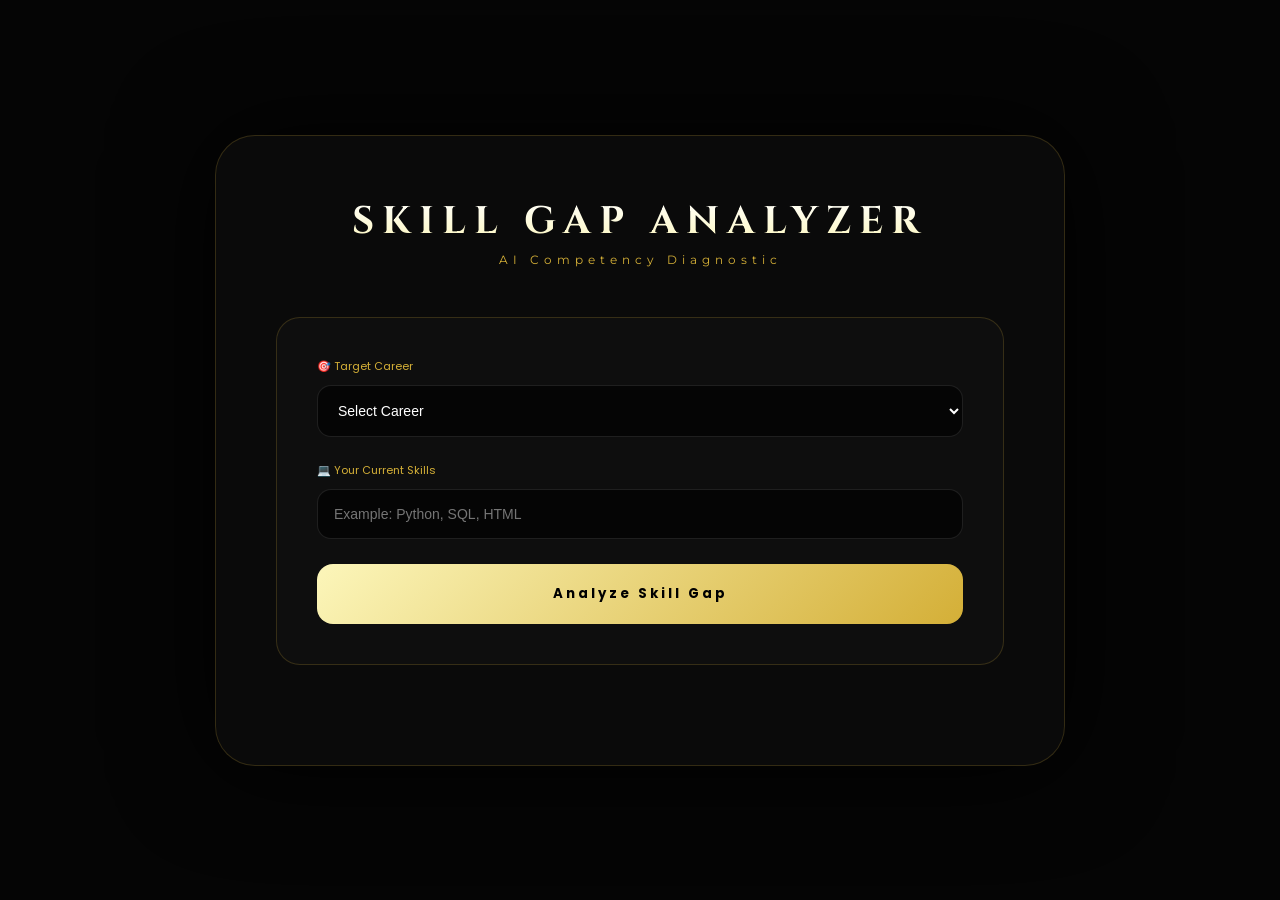
<file: templates/skillgap.html>
<!DOCTYPE html>
<html lang="en">
<head>
<meta charset="UTF-8">
<meta name="viewport" content="width=device-width, initial-scale=1.0">

<title>Skill Gap Analyzer | Aether Sovereign</title>

<link href="https://fonts.googleapis.com/css2?family=Cinzel:wght@700&family=Montserrat:wght@300;400;600&family=Poppins:wght@400;600;700&family=Fira+Code:wght@400&display=swap" rel="stylesheet">

<link rel="stylesheet" href="https://cdnjs.cloudflare.com/ajax/libs/font-awesome/6.4.0/css/all.min.css">

<style>
:root{
--gold:#d4af37;
--gold-bright:#fcf6ba;
--bg-dark:#050505;
--glass:rgba(12,12,12,0.9);
--border:rgba(212,175,55,0.2);
--accent-glow:rgba(212,175,55,0.15);
}

*{margin:0;padding:0;box-sizing:border-box;}

body{
background:var(--bg-dark);
color:#fff;
font-family:'Montserrat',sans-serif;
display:flex;
justify-content:center;
align-items:center;
min-height:100vh;
padding:40px;
}

.container{
max-width:850px;
width:100%;
background:var(--glass);
border:1px solid var(--border);
border-radius:40px;
padding:60px;
box-shadow:0 0 100px rgba(0,0,0,1);
}

h2{
font-family:'Cinzel',serif;
font-size:2.4rem;
text-align:center;
background:linear-gradient(to bottom,#fff,var(--gold-bright));
-webkit-background-clip:text;
-webkit-text-fill-color:transparent;
letter-spacing:8px;
text-transform:uppercase;
margin-bottom:5px;
}

.subtitle{
text-align:center;
font-size:12px;
color:var(--gold);
margin-bottom:50px;
letter-spacing:5px;
}

.diagnostic-deck{
background:rgba(255,255,255,0.02);
padding:40px;
border-radius:24px;
border:1px solid var(--border);
margin-bottom:40px;
}

.input-group{margin-bottom:25px;}

label{
display:block;
font-family:'Poppins',sans-serif;
font-size:11px;
color:var(--gold);
margin-bottom:10px;
}

select,input{
width:100%;
padding:16px;
border-radius:14px;
border:1px solid rgba(255,255,255,0.1);
background:rgba(0,0,0,0.6);
color:#fff;
font-size:14px;
}

#careerInput{
display:none;
margin-top:10px;
}

.btn-diagnostic{
width:100%;
padding:20px;
border-radius:16px;
border:none;
cursor:pointer;
font-family:'Poppins',sans-serif;
font-weight:700;
letter-spacing:3px;
color:#000;
background:linear-gradient(135deg,var(--gold-bright),var(--gold));
}

#resultsArea{
display:none;
margin-top:40px;
}

.result-box{
border:1px solid var(--border);
padding:35px;
border-radius:20px;
background:#080808;
line-height:1.8;
font-size:15px;
font-family:'Montserrat',sans-serif;
}

.result-box b{
color:var(--gold-bright);
}

.cursor{
display:inline-block;
width:8px;
height:15px;
background:var(--gold);
margin-left:5px;
animation:blink 0.8s infinite;
}

@keyframes blink{50%{opacity:0}}
</style>
</head>

<body>

<div class="container">

<h2>Skill Gap Analyzer</h2>
<p class="subtitle">AI Competency Diagnostic</p>

<div class="diagnostic-deck">

<form id="skillForm">

<div class="input-group">

<label>🎯 Target Career</label>

<select id="careerSelect">
<option value="">Select Career</option>
<option value="Machine Learning Engineer">Machine Learning Engineer</option>
<option value="Full Stack Developer">Full Stack Developer</option>
<option value="Cyber Security Analyst">Cyber Security Analyst</option>
<option value="Blockchain Developer">Blockchain Developer</option>
<option value="Data Scientist">Data Scientist</option>
<option value="Other">Other</option>
</select>

<input type="text" id="careerInput" placeholder="Enter your career">

</div>

<div class="input-group">

<label>💻 Your Current Skills</label>

<input type="text" id="skillsInput" placeholder="Example: Python, SQL, HTML">

</div>

<button class="btn-diagnostic" type="submit">
Analyze Skill Gap
</button>

</form>

</div>

<div id="resultsArea">

<div class="result-box" id="gapBox"></div>

</div>

</div>

<script>

const careerSelect=document.getElementById("careerSelect")
const careerInput=document.getElementById("careerInput")
const gapBox=document.getElementById("gapBox")
const resultsArea=document.getElementById("resultsArea")
const form=document.getElementById("skillForm")

careerSelect.addEventListener("change",()=>{

if(careerSelect.value==="Other"){
careerInput.style.display="block"
}else{
careerInput.style.display="none"
}

})

form.addEventListener("submit",async(e)=>{

e.preventDefault()

const career=careerSelect.value==="Other"
?careerInput.value.trim()
:careerSelect.value

const skills=document.getElementById("skillsInput").value.trim()

if(!career || !skills) return

resultsArea.style.display="block"

gapBox.innerHTML="🤖 AI is analyzing your skills...<span class='cursor'></span>"

try{

const response=await fetch("/skillgap_api",{

method:"POST",

headers:{
"Content-Type":"application/json"
},

body:JSON.stringify({
career:career,
skills:skills
})

})

const data=await response.json()

typeAI(data.reply,gapBox)

}catch(error){

gapBox.innerHTML="⚠️ AI analysis failed. Try again."

}

})

function typeAI(text,element){

let processed=text
.replace(/\*\*(.*?)\*\*/g,'<b>$1</b>')
.replace(/\n/g,'<br>')
.replace(/•/g,"👉")

let i=0

element.innerHTML=""

function typing(){

if(i<processed.length){

if(processed[i]==="<"){

let tagEnd=processed.indexOf(">",i)

element.innerHTML+=processed.substring(i,tagEnd+1)

i=tagEnd+1

}else{

element.innerHTML+=processed[i]

i++

}

setTimeout(typing,15)

}else{

element.innerHTML+='<span class="cursor"></span>'

}

}

typing()

}

</script>

</body>
</html>
</file>
